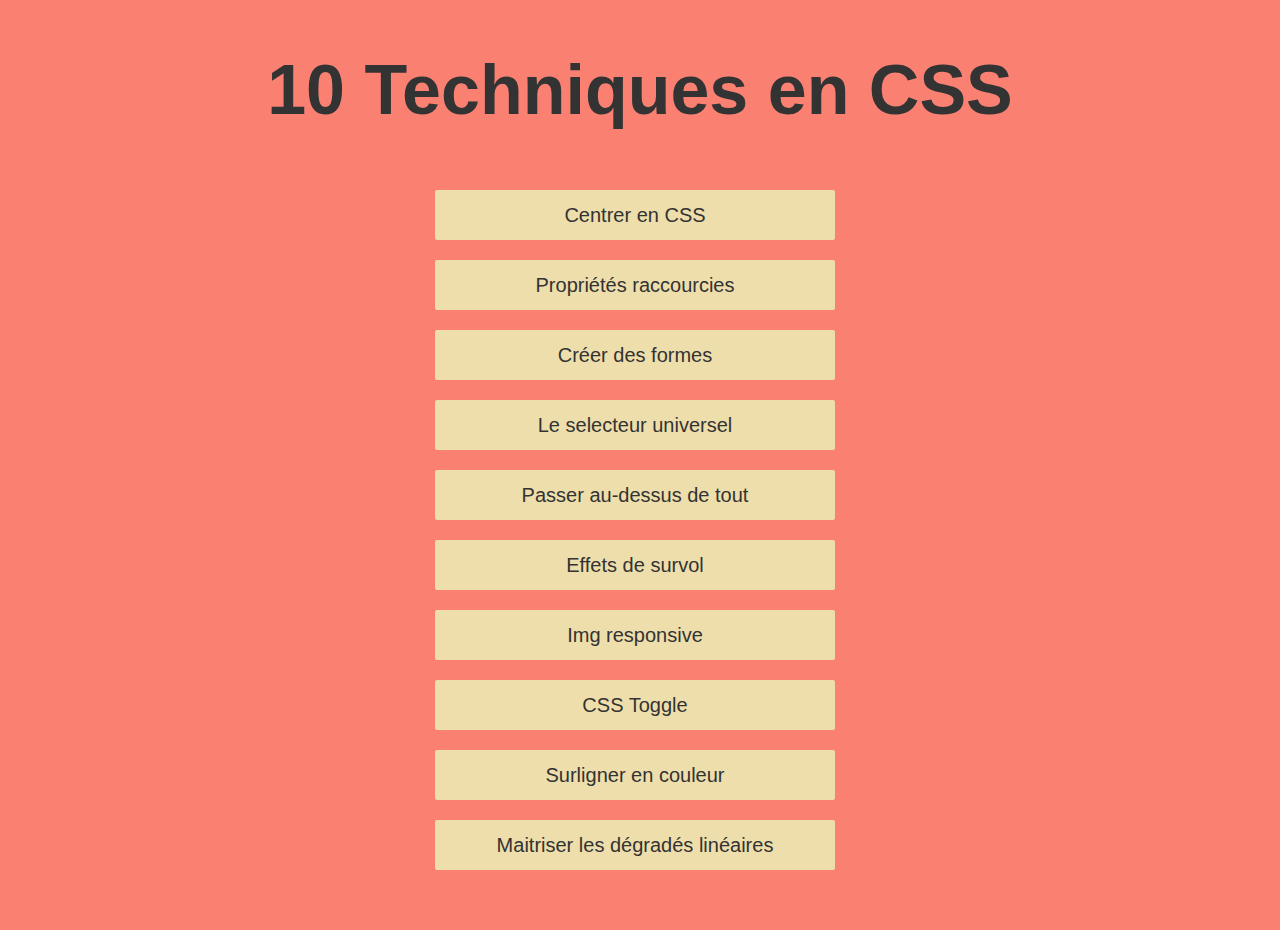
<file: index.html>
<!DOCTYPE html>
<html lang="fr">
<head>
    <meta charset="UTF-8">
    <meta name="viewport" content="width=device-width, initial-scale=1.0">
    <title>Astuces CSS</title>
    <link rel="stylesheet" href="style.css">
</head>
<body>
    <h1>10 Techniques en CSS</h1>
    <div class="container">

        <div class="contList contList1">
            <div class="item item1"><a href="./Astuces/astuce1/index.html">Centrer en CSS</a></div>
            <div class="item item2"><a href="./Astuces/astuce2/index.html">Propriétés raccourcies</a></div>
            <div class="item item3"><a href="./Astuces/astuce3/index.html">Créer des formes</a></div>
            <div class="item item4"><a href="./Astuces/astuce4/index.html">Le selecteur universel</a></div>
            <div class="item item5"><a href="./Astuces/astuce5/index.html">Passer au-dessus de tout</a></div>
            <div class="item item6"><a href="./Astuces/astuce6/index.html">Effets de survol</a></div>
            <div class="item item7"><a href="./Astuces/astuce7/index.html">Img responsive</a></div>
            <div class="item item8"><a href="./Astuces/astuce8/index.html">CSS Toggle</a></div>
            <div class="item item9"><a href="./Astuces/astuce9/index.html">Surligner en couleur</a></div>
            <div class="item item10"><a href="./Astuces/astuce10/index.html">Maitriser les dégradés linéaires</a></div>
        </div>


    </div>


</body>
</html>
</file>
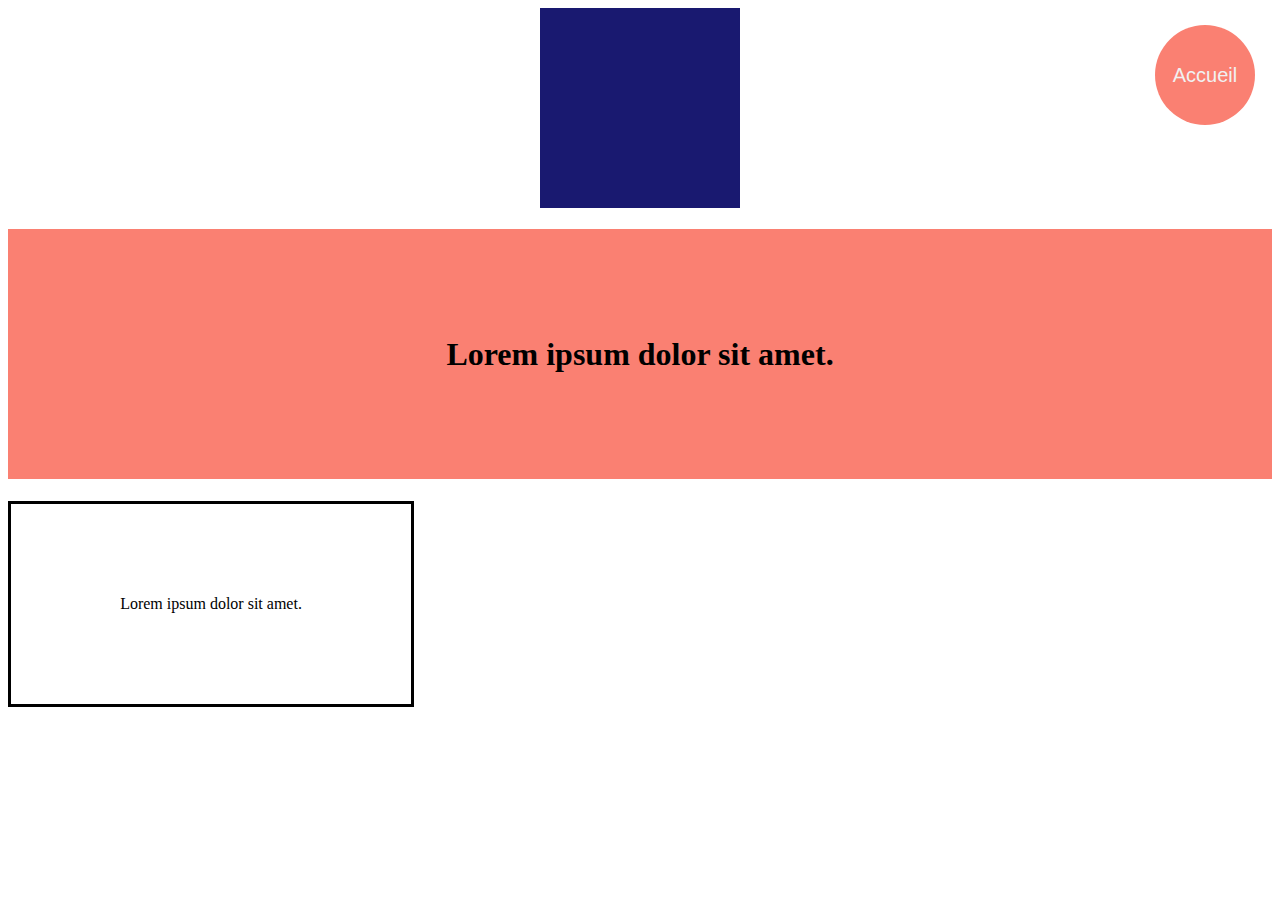
<file: Astuces/1-centrerUnelement/index.html>
<!DOCTYPE html>
<html lang="fr">
<head>
    <meta charset="UTF-8">
    <meta name="viewport" content="width=device-width, initial-scale=1.0">
    <title>Astuces 1</title>
    <link rel="stylesheet" href="css1.css">
</head>
<body>
    
    <a class="btnRetour" href="../../index.html"> Accueil </a>
    <div class="bloc"></div>
    <h1>Lorem ipsum dolor sit amet.</h1>
    <div class="tableau">
        <p class="cellTab">Lorem ipsum dolor sit amet.</p>
    </div>

</body>
</html>
</file>
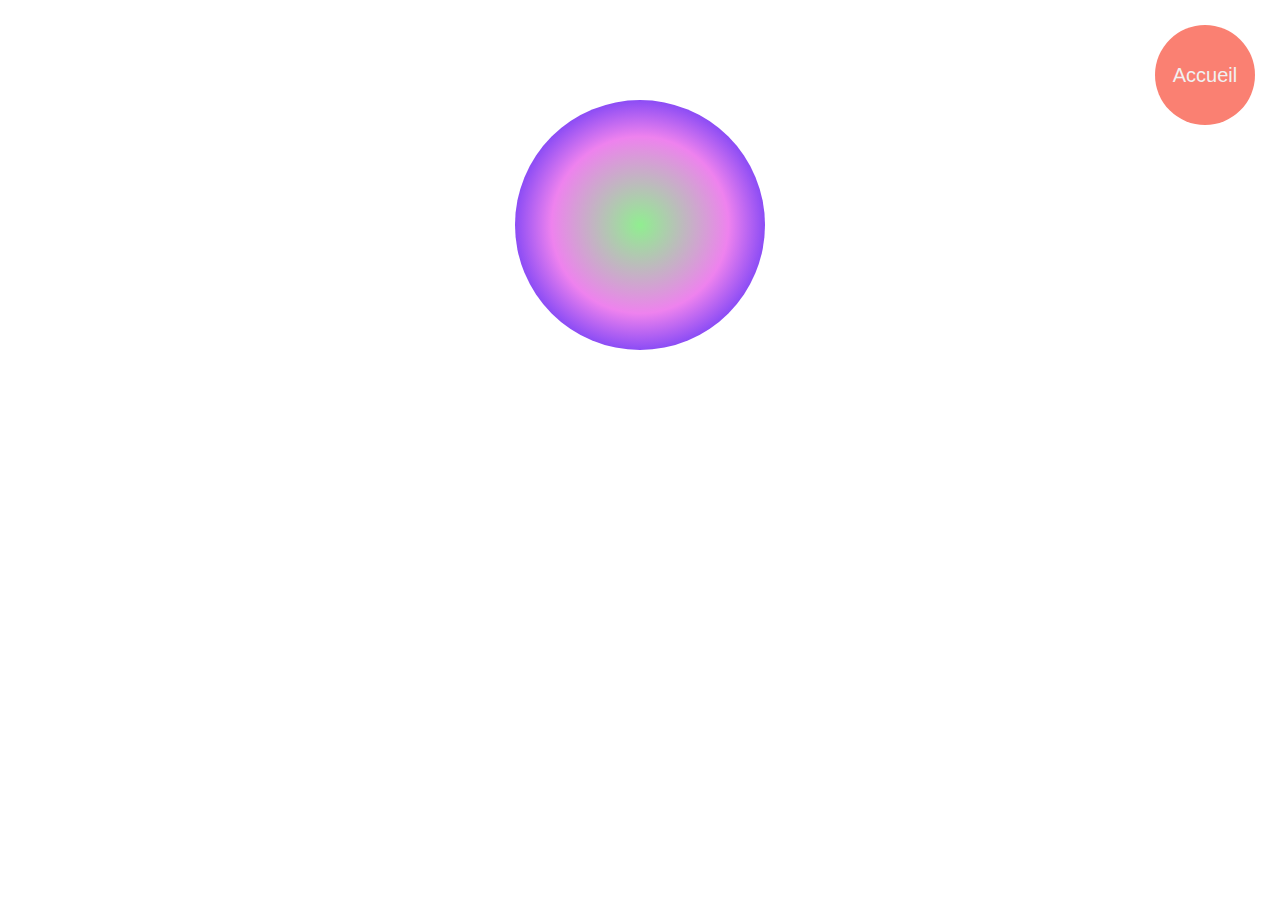
<file: Astuces/10-dégradéLinéaire/index.html>
<!DOCTYPE html>
<html lang="en">
<head>
    <meta charset="UTF-8">
    <meta name="viewport" content="width=device-width, initial-scale=1.0">
    <title>Astuce 9</title>
    <link rel="stylesheet" href="css10.css">
</head>
<body>
    <a class="btnRetour" href="../../index.html"> Accueil </a>

    <div class="box"></div>
    

</body>
</html>
</file>
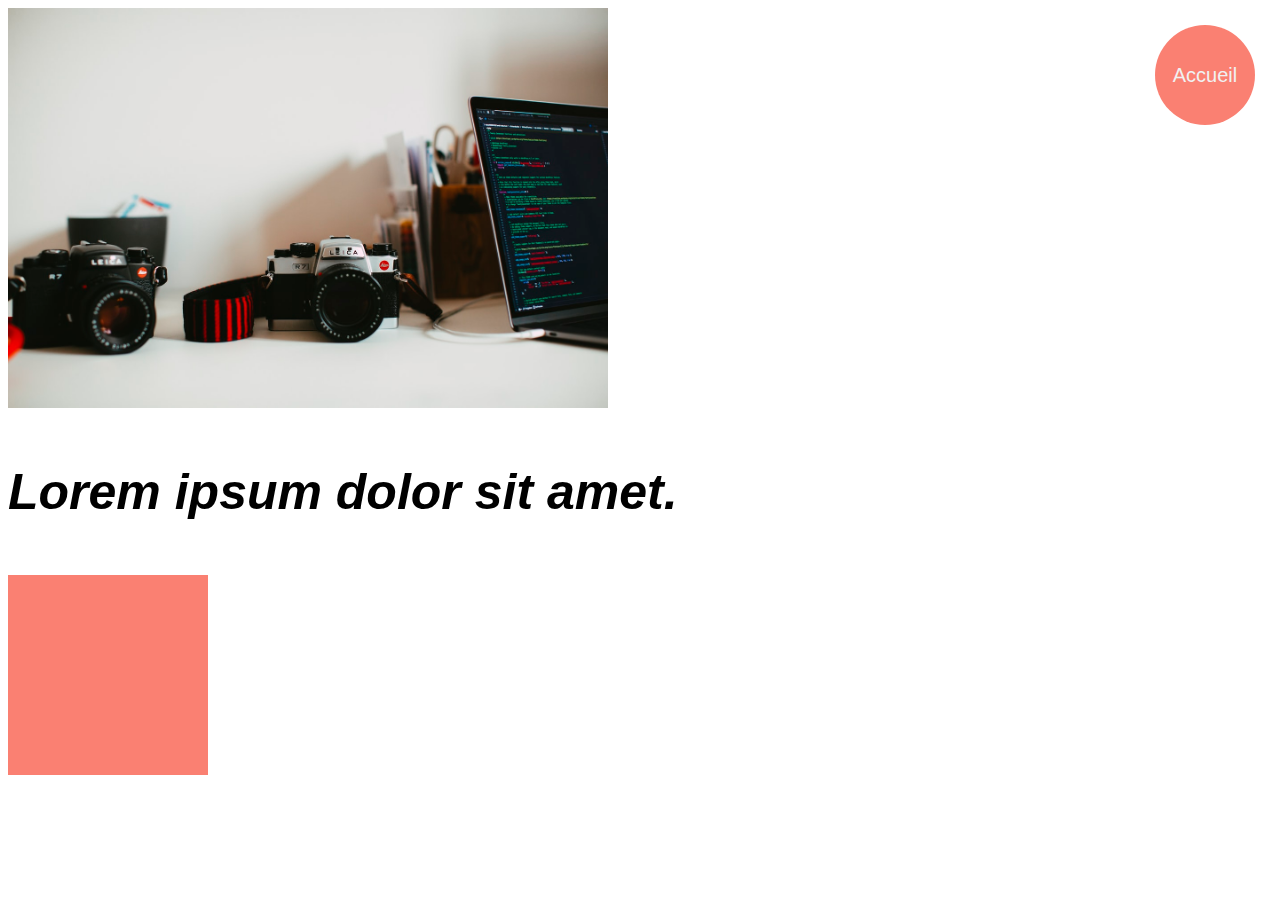
<file: Astuces/2-propriétésRaccourcis/index.html>
<!DOCTYPE html>
<html lang="fr">
<head>
    <meta charset="UTF-8">
    <meta name="viewport" content="width=device-width, initial-scale=1.0">
    <title>Astuces 2</title>
    <link rel="stylesheet" href="css2.css">
</head>
<body>
    
    <a class="btnRetour" href="../../index.html"> Accueil </a>
    <div class="bloc"></div>
    <h1>Lorem ipsum dolor sit amet.</h1>
    <div class="bloc2"></div>

</body>
</html>
</file>
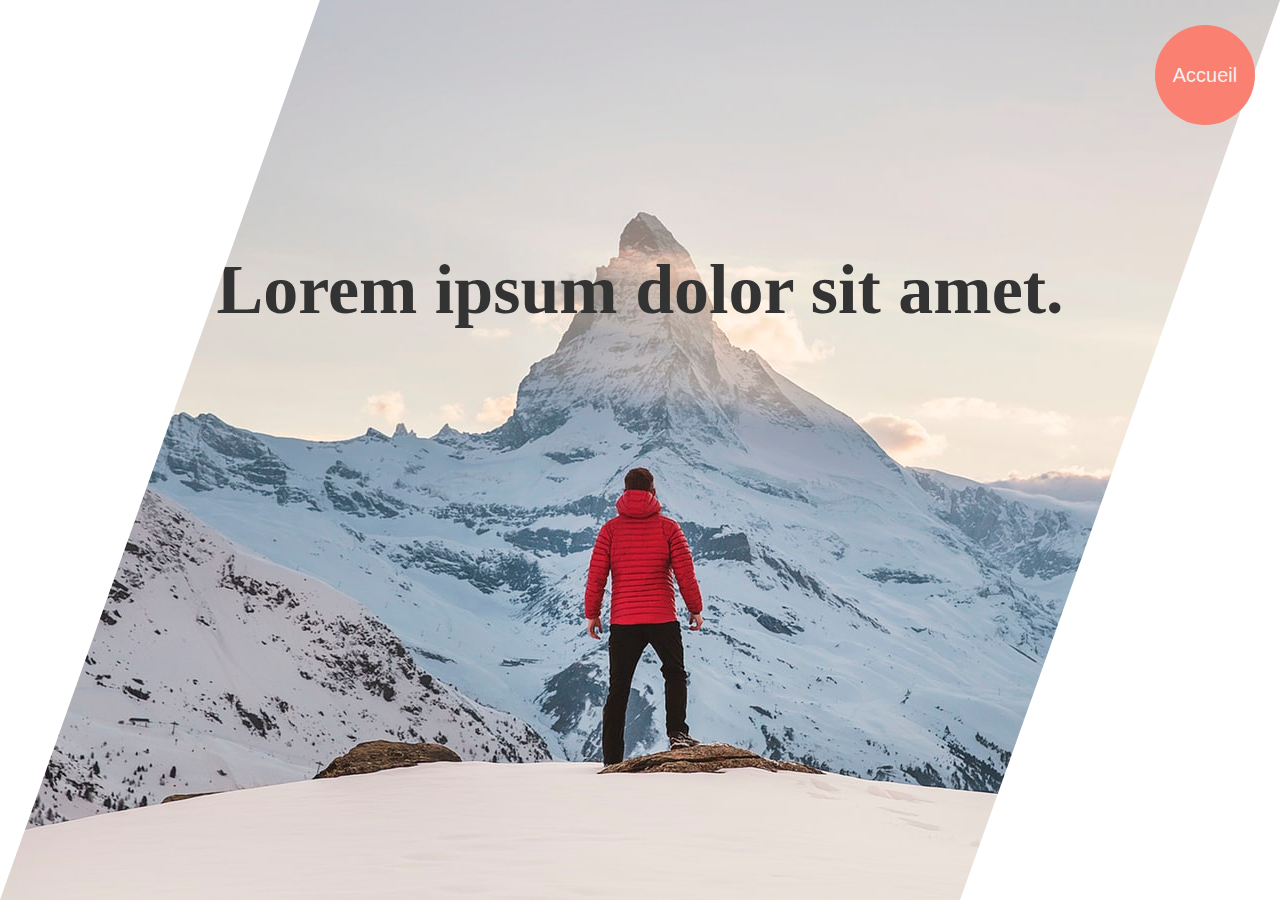
<file: Astuces/3-CreerDesForms/index.html>
<!DOCTYPE html>
<html lang="en">
<head>
    <meta charset="UTF-8">
    <meta name="viewport" content="width=device-width, initial-scale=1.0">
    <title>Astuce 3</title>
    <link rel="stylesheet" href="css3.css">
</head>
<body>
    <a class="btnRetour" href="../../index.html"> Accueil </a>
    <div class="accueil">
        <h1>Lorem ipsum dolor sit amet.</h1>
    </div>

</body>
</html>
</file>
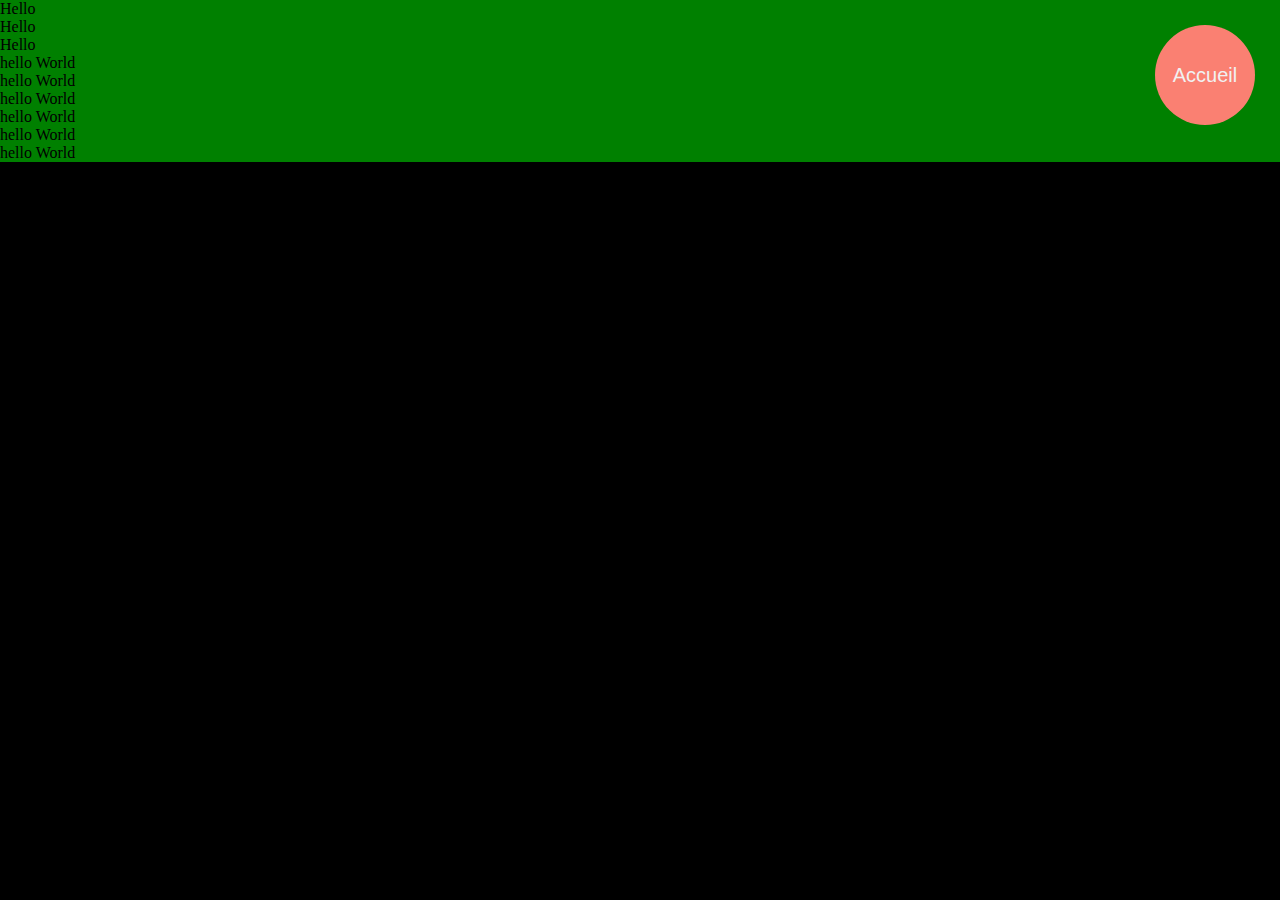
<file: Astuces/4-leSelecteurUniversel/index.html>
<!DOCTYPE html>
<html lang="en">
<head>
    <meta charset="UTF-8">
    <meta name="viewport" content="width=device-width, initial-scale=1.0">
    <title>Astuce 4</title>
    <link rel="stylesheet" href="css4.css">
</head>
<body>
    <a class="btnRetour" href="../../index.html"> Accueil </a>
    <div class="container">
        <p class="item">Hello</p>
        <p class="item">Hello</p>
        <p class="item">Hello</p>
        <ul>
            <li>hello World</li>
            <li>hello World</li>
            <li>hello World</li>
            <li>hello World</li>
            <li>hello World</li>
            <li>hello World</li>
        </ul>
    </div>
    
</body>
</html>
</file>
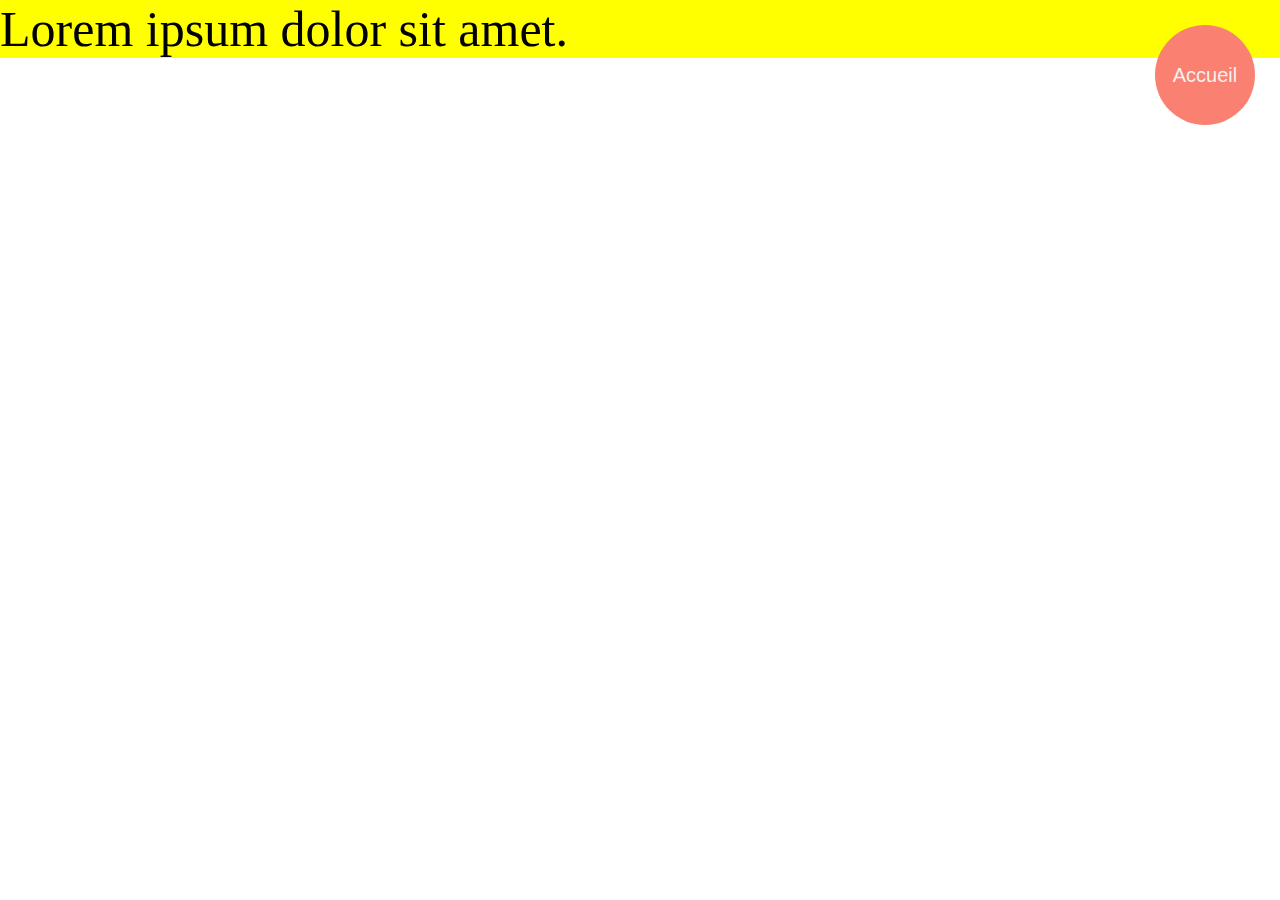
<file: Astuces/5-PasserAuDessusDeTout/index.html>
<!DOCTYPE html>
<html lang="en">
<head>
    <meta charset="UTF-8">
    <meta name="viewport" content="width=device-width, initial-scale=1.0">
    <title>Astuce 5</title>
    <link rel="stylesheet" href="css5.css">
</head>
<body>
    <a class="btnRetour" href="../../index.html"> Accueil </a>
    <p class="txt" id="monTxt" style="background: yellow !important;">Lorem ipsum dolor sit amet.</p>
    
</body>
</html>
</file>
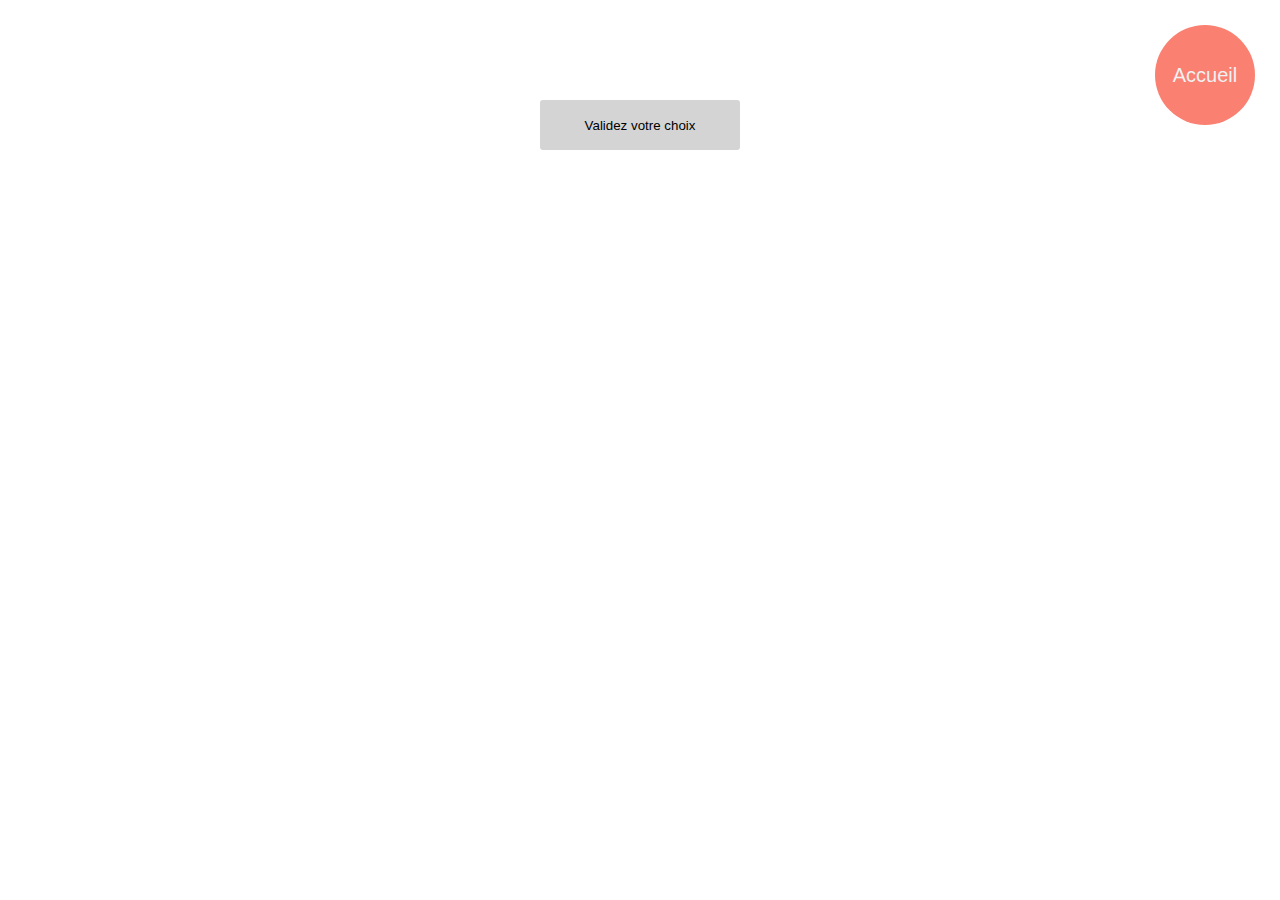
<file: Astuces/6-effetsDeSurvol/index.html>
<!DOCTYPE html>
<html lang="en">
<head>
    <meta charset="UTF-8">
    <meta name="viewport" content="width=device-width, initial-scale=1.0">
    <title>Astuce 6</title>
    <link rel="stylesheet" href="css6.css">
</head>
<body>
    <a class="btnRetour" href="../../index.html"> Accueil </a>

<button>Validez votre choix</button>


<script>
    // Script
</script>
</body>
</html>
</file>
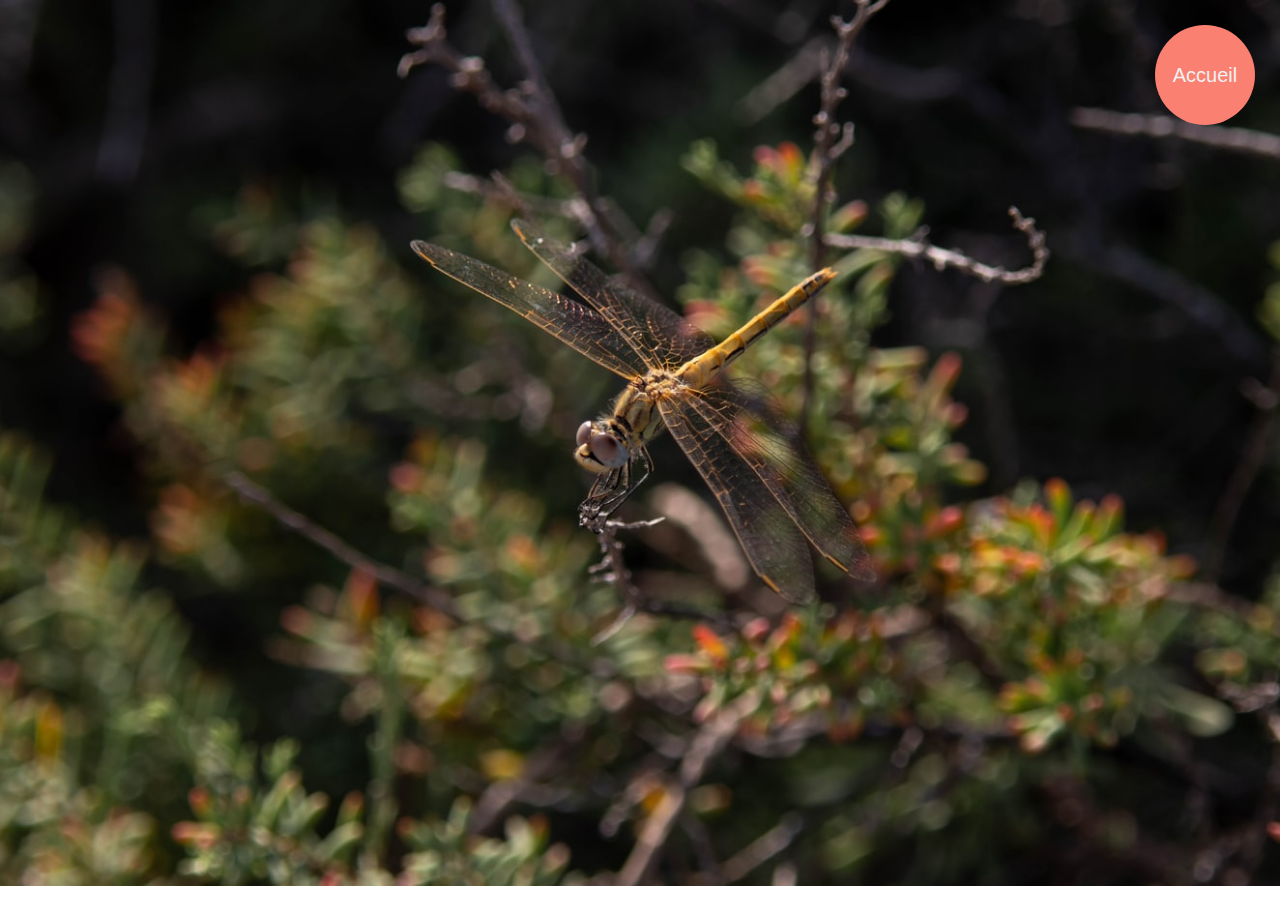
<file: Astuces/7-imgResponsive/index.html>
<!DOCTYPE html>
<html lang="en">
<head>
    <meta charset="UTF-8">
    <meta name="viewport" content="width=device-width, initial-scale=1.0">
    <title>Astuce 7</title>
    <link rel="stylesheet" href="css7.css">
</head>
<body>
    <a class="btnRetour" href="../../index.html"> Accueil </a>
    <img src="./img.jpg"
    srcset="./imagecompress.jpg 400w, img.jpg"
    alt="libellule">


</body>
</html>
</file>
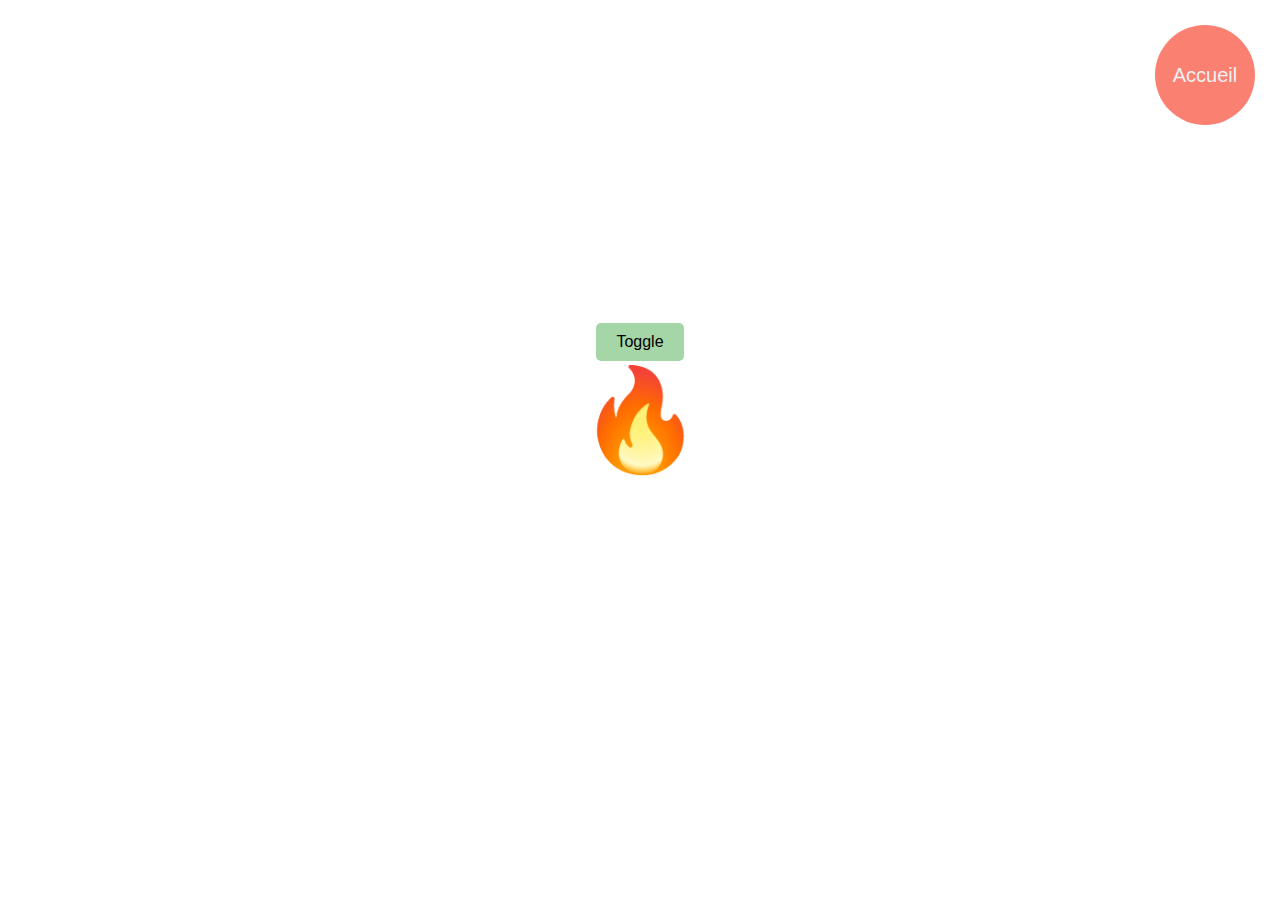
<file: Astuces/8-CSSToggle/index.html>
<!DOCTYPE html>
<html lang="en">
<head>
    <meta charset="UTF-8">
    <meta name="viewport" content="width=device-width, initial-scale=1.0">
    <title>Astuce 8</title>
    <link rel="stylesheet" href="css8.css">
</head>
<body>
    <a class="btnRetour" href="../../index.html"> Accueil </a>
    <div class="contToggle">
        <label for="toggle">Toggle</label>
        <input type="checkbox" name="" id="toggle" class="cache">
        <divdiv class="changeIcone"></divdiv>
    </div>


</body>
</html>
</file>
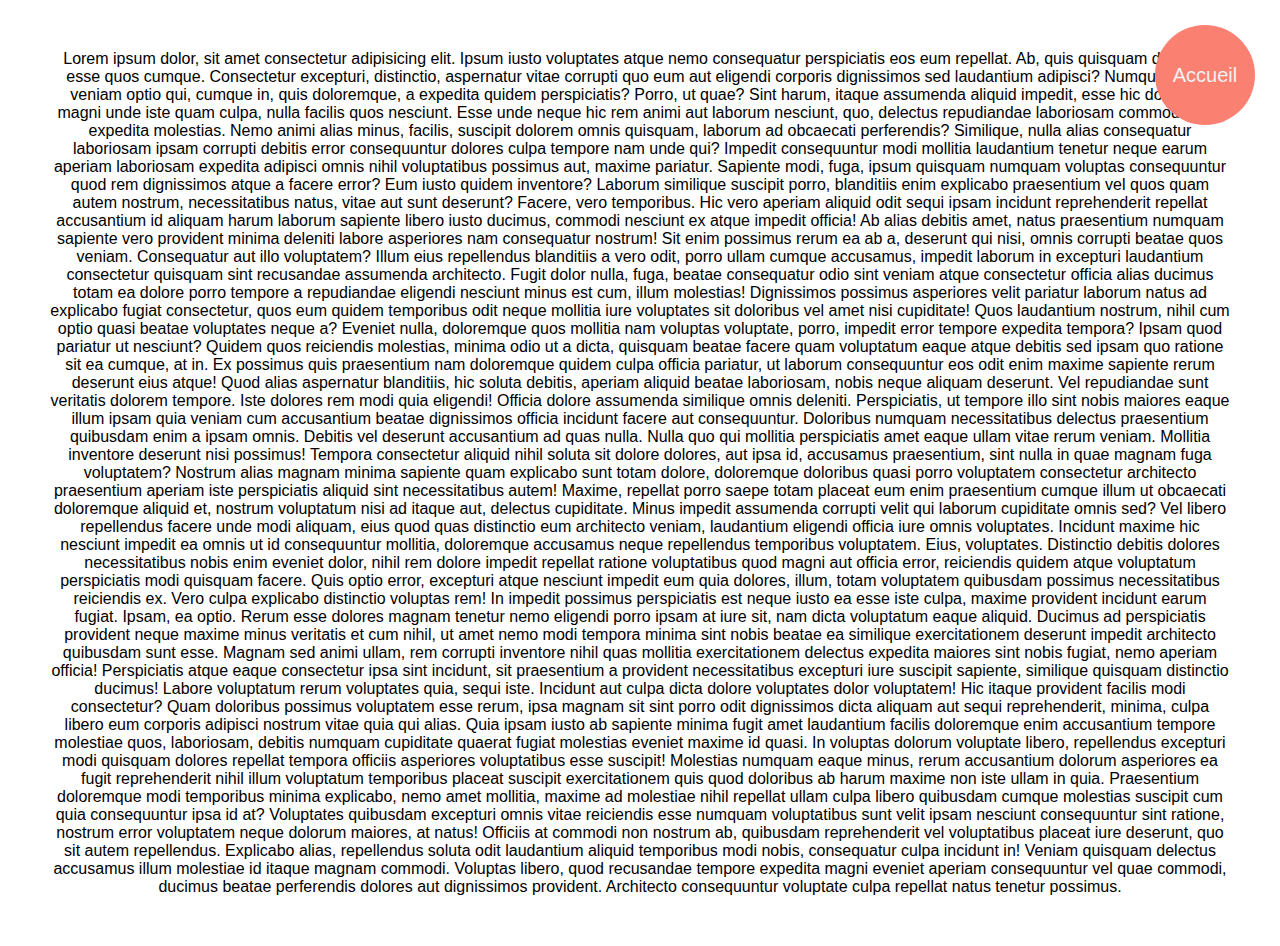
<file: Astuces/9-surlignerEnCouleur/index.html>
<!DOCTYPE html>
<html lang="en">
  <head>
    <meta charset="UTF-8" />
    <meta name="viewport" content="width=device-width, initial-scale=1.0" />
    <title>Astuce 9</title>
    <link rel="stylesheet" href="css9.css" />
  </head>
  <body>
    <a class="btnRetour" href="../../index.html"> Accueil </a>
    <div class="contenu">
      Lorem ipsum dolor, sit amet consectetur adipisicing elit. Ipsum iusto
      voluptates atque nemo consequatur perspiciatis eos eum repellat. Ab, quis
      quisquam doloribus esse quos cumque. Consectetur excepturi, distinctio,
      aspernatur vitae corrupti quo eum aut eligendi corporis dignissimos sed
      laudantium adipisci? Numquam fuga veniam optio qui, cumque in, quis
      doloremque, a expedita quidem perspiciatis? Porro, ut quae? Sint harum,
      itaque assumenda aliquid impedit, esse hic doloribus magni unde iste quam
      culpa, nulla facilis quos nesciunt. Esse unde neque hic rem animi aut
      laborum nesciunt, quo, delectus repudiandae laboriosam commodi optio
      expedita molestias. Nemo animi alias minus, facilis, suscipit dolorem
      omnis quisquam, laborum ad obcaecati perferendis? Similique, nulla alias
      consequatur laboriosam ipsam corrupti debitis error consequuntur dolores
      culpa tempore nam unde qui? Impedit consequuntur modi mollitia laudantium
      tenetur neque earum aperiam laboriosam expedita adipisci omnis nihil
      voluptatibus possimus aut, maxime pariatur. Sapiente modi, fuga, ipsum
      quisquam numquam voluptas consequuntur quod rem dignissimos atque a facere
      error? Eum iusto quidem inventore? Laborum similique suscipit porro,
      blanditiis enim explicabo praesentium vel quos quam autem nostrum,
      necessitatibus natus, vitae aut sunt deserunt? Facere, vero temporibus.
      Hic vero aperiam aliquid odit sequi ipsam incidunt reprehenderit repellat
      accusantium id aliquam harum laborum sapiente libero iusto ducimus,
      commodi nesciunt ex atque impedit officia! Ab alias debitis amet, natus
      praesentium numquam sapiente vero provident minima deleniti labore
      asperiores nam consequatur nostrum! Sit enim possimus rerum ea ab a,
      deserunt qui nisi, omnis corrupti beatae quos veniam. Consequatur aut illo
      voluptatem? Illum eius repellendus blanditiis a vero odit, porro ullam
      cumque accusamus, impedit laborum in excepturi laudantium consectetur
      quisquam sint recusandae assumenda architecto. Fugit dolor nulla, fuga,
      beatae consequatur odio sint veniam atque consectetur officia alias
      ducimus totam ea dolore porro tempore a repudiandae eligendi nesciunt
      minus est cum, illum molestias! Dignissimos possimus asperiores velit
      pariatur laborum natus ad explicabo fugiat consectetur, quos eum quidem
      temporibus odit neque mollitia iure voluptates sit doloribus vel amet nisi
      cupiditate! Quos laudantium nostrum, nihil cum optio quasi beatae
      voluptates neque a? Eveniet nulla, doloremque quos mollitia nam voluptas
      voluptate, porro, impedit error tempore expedita tempora? Ipsam quod
      pariatur ut nesciunt? Quidem quos reiciendis molestias, minima odio ut a
      dicta, quisquam beatae facere quam voluptatum eaque atque debitis sed
      ipsam quo ratione sit ea cumque, at in. Ex possimus quis praesentium nam
      doloremque quidem culpa officia pariatur, ut laborum consequuntur eos odit
      enim maxime sapiente rerum deserunt eius atque! Quod alias aspernatur
      blanditiis, hic soluta debitis, aperiam aliquid beatae laboriosam, nobis
      neque aliquam deserunt. Vel repudiandae sunt veritatis dolorem tempore.
      Iste dolores rem modi quia eligendi! Officia dolore assumenda similique
      omnis deleniti. Perspiciatis, ut tempore illo sint nobis maiores eaque
      illum ipsam quia veniam cum accusantium beatae dignissimos officia
      incidunt facere aut consequuntur. Doloribus numquam necessitatibus
      delectus praesentium quibusdam enim a ipsam omnis. Debitis vel deserunt
      accusantium ad quas nulla. Nulla quo qui mollitia perspiciatis amet eaque
      ullam vitae rerum veniam. Mollitia inventore deserunt nisi possimus!
      Tempora consectetur aliquid nihil soluta sit dolore dolores, aut ipsa id,
      accusamus praesentium, sint nulla in quae magnam fuga voluptatem? Nostrum
      alias magnam minima sapiente quam explicabo sunt totam dolore, doloremque
      doloribus quasi porro voluptatem consectetur architecto praesentium
      aperiam iste perspiciatis aliquid sint necessitatibus autem! Maxime,
      repellat porro saepe totam placeat eum enim praesentium cumque illum ut
      obcaecati doloremque aliquid et, nostrum voluptatum nisi ad itaque aut,
      delectus cupiditate. Minus impedit assumenda corrupti velit qui laborum
      cupiditate omnis sed? Vel libero repellendus facere unde modi aliquam,
      eius quod quas distinctio eum architecto veniam, laudantium eligendi
      officia iure omnis voluptates. Incidunt maxime hic nesciunt impedit ea
      omnis ut id consequuntur mollitia, doloremque accusamus neque repellendus
      temporibus voluptatem. Eius, voluptates. Distinctio debitis dolores
      necessitatibus nobis enim eveniet dolor, nihil rem dolore impedit repellat
      ratione voluptatibus quod magni aut officia error, reiciendis quidem atque
      voluptatum perspiciatis modi quisquam facere. Quis optio error, excepturi
      atque nesciunt impedit eum quia dolores, illum, totam voluptatem quibusdam
      possimus necessitatibus reiciendis ex. Vero culpa explicabo distinctio
      voluptas rem! In impedit possimus perspiciatis est neque iusto ea esse
      iste culpa, maxime provident incidunt earum fugiat. Ipsam, ea optio. Rerum
      esse dolores magnam tenetur nemo eligendi porro ipsam at iure sit, nam
      dicta voluptatum eaque aliquid. Ducimus ad perspiciatis provident neque
      maxime minus veritatis et cum nihil, ut amet nemo modi tempora minima sint
      nobis beatae ea similique exercitationem deserunt impedit architecto
      quibusdam sunt esse. Magnam sed animi ullam, rem corrupti inventore nihil
      quas mollitia exercitationem delectus expedita maiores sint nobis fugiat,
      nemo aperiam officia! Perspiciatis atque eaque consectetur ipsa sint
      incidunt, sit praesentium a provident necessitatibus excepturi iure
      suscipit sapiente, similique quisquam distinctio ducimus! Labore
      voluptatum rerum voluptates quia, sequi iste. Incidunt aut culpa dicta
      dolore voluptates dolor voluptatem! Hic itaque provident facilis modi
      consectetur? Quam doloribus possimus voluptatem esse rerum, ipsa magnam
      sit sint porro odit dignissimos dicta aliquam aut sequi reprehenderit,
      minima, culpa libero eum corporis adipisci nostrum vitae quia qui alias.
      Quia ipsam iusto ab sapiente minima fugit amet laudantium facilis
      doloremque enim accusantium tempore molestiae quos, laboriosam, debitis
      numquam cupiditate quaerat fugiat molestias eveniet maxime id quasi. In
      voluptas dolorum voluptate libero, repellendus excepturi modi quisquam
      dolores repellat tempora officiis asperiores voluptatibus esse suscipit!
      Molestias numquam eaque minus, rerum accusantium dolorum asperiores ea
      fugit reprehenderit nihil illum voluptatum temporibus placeat suscipit
      exercitationem quis quod doloribus ab harum maxime non iste ullam in quia.
      Praesentium doloremque modi temporibus minima explicabo, nemo amet
      mollitia, maxime ad molestiae nihil repellat ullam culpa libero quibusdam
      cumque molestias suscipit cum quia consequuntur ipsa id at? Voluptates
      quibusdam excepturi omnis vitae reiciendis esse numquam voluptatibus sunt
      velit ipsam nesciunt consequuntur sint ratione, nostrum error voluptatem
      neque dolorum maiores, at natus! Officiis at commodi non nostrum ab,
      quibusdam reprehenderit vel voluptatibus placeat iure deserunt, quo sit
      autem repellendus. Explicabo alias, repellendus soluta odit laudantium
      aliquid temporibus modi nobis, consequatur culpa incidunt in! Veniam
      quisquam delectus accusamus illum molestiae id itaque magnam commodi.
      Voluptas libero, quod recusandae tempore expedita magni eveniet aperiam
      consequuntur vel quae commodi, ducimus beatae perferendis dolores aut
      dignissimos provident. Architecto consequuntur voluptate culpa repellat
      natus tenetur possimus.
    </div>
  </body>
</html>
</file>
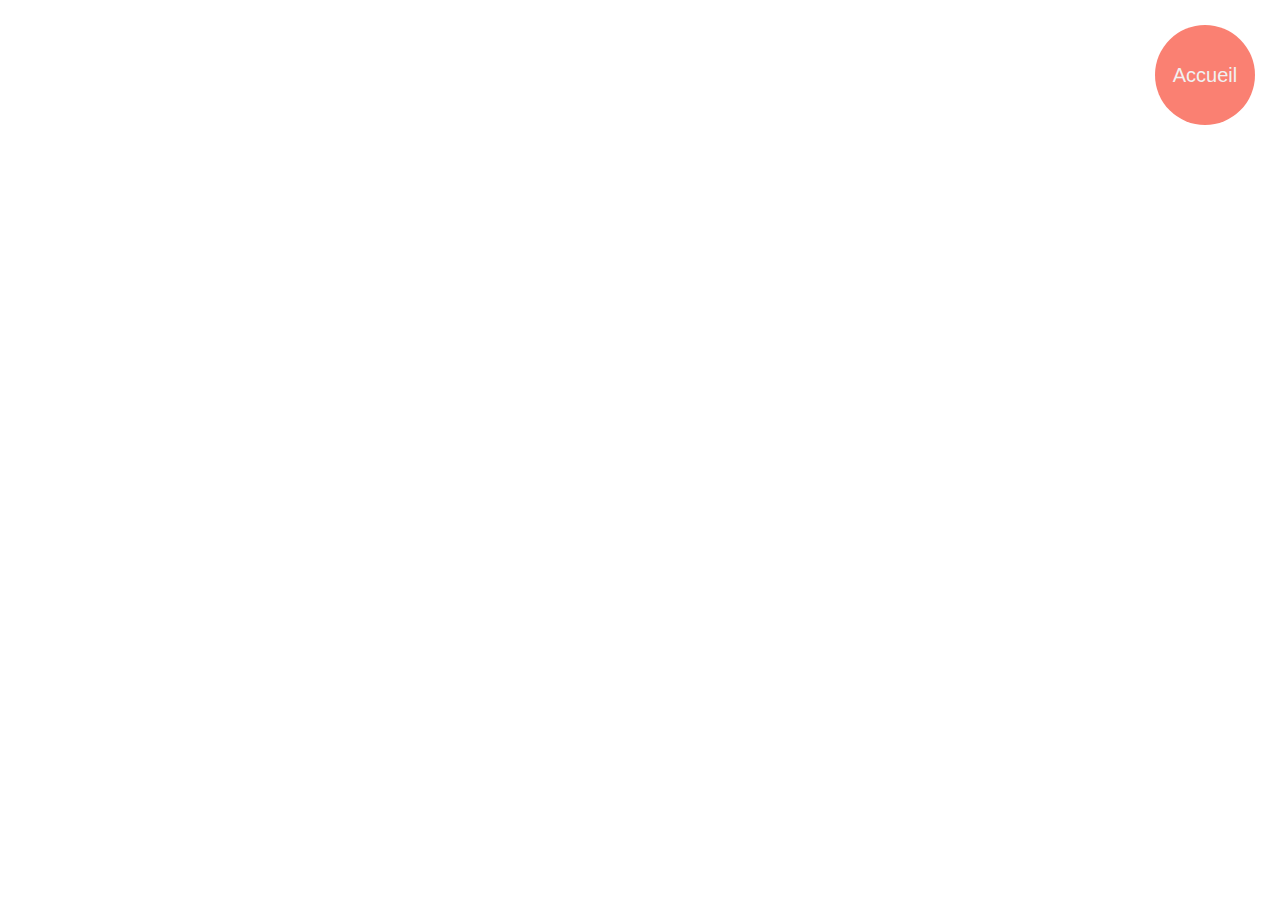
<file: Astuces/astuce3/index.html>
<!DOCTYPE html>
<html lang="en">
<head>
    <meta charset="UTF-8">
    <meta name="viewport" content="width=device-width, initial-scale=1.0">
    <title>Astuce 3</title>
    <link rel="stylesheet" href="css3.css">
</head>
<body>
    <a class="btnRetour" href="../../index.html"> Accueil </a>


</body>
</html>
</file>
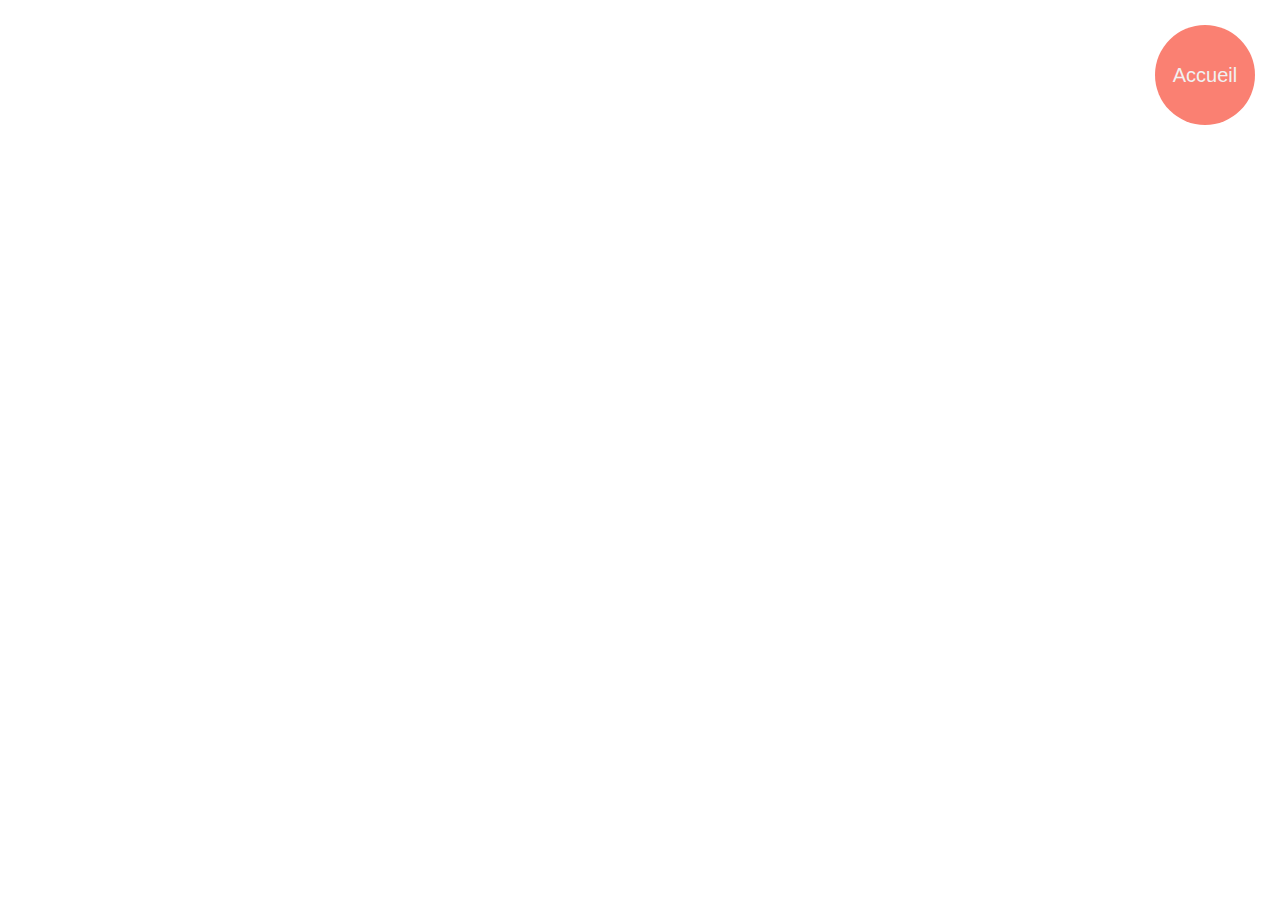
<file: Astuces/astuce5/index.html>
<!DOCTYPE html>
<html lang="en">
<head>
    <meta charset="UTF-8">
    <meta name="viewport" content="width=device-width, initial-scale=1.0">
    <title>Astuce 5</title>
    <link rel="stylesheet" href="css5.css">
</head>
<body>
    <a class="btnRetour" href="../../index.html"> Accueil </a>

    
</body>
</html>
</file>
<file: style.css>
*, ::before, ::after {
    box-sizing: border-box;
    margin: 0;
    padding: 0;
}
/* #382d3b, #d84361, #c6ce9d, #eedeab */
body {
    font-family: sans-serif;
    height: 100vh;
    background: salmon;
}

h1 {
    background: salmon;
    text-align: center;
    color: #333;
    font-size: 70px;
    padding: 50px 0 0 0;
    font-family: Arial, Helvetica, sans-serif;
}

.container {
    background: salmon;
    width: 100%;
    min-height: 800px;
    display: flex;
    justify-content: center;
    align-items: center;
}

.contList1 {
    margin-right: 10px;
}

.item {
    width: 100%;
    height: 50px;
    width: 400px;
    margin: 20px;
    background: #eedeab;
    border-radius: 2px;
    transition: all .1s ease-in;
}
.item:hover {
    transform: scale(1.1);
    background: #ffefb8;
}
.item a {

    width: 100%;
    height: 100%;
    font-size: 20px;
    color: #333;
    text-decoration: none;
    text-align: center;
    display: flex;
    justify-content: center;
    align-items: center;
}

@media screen and (max-width: 800px) {
    h1 {
        font-size: 50px;
    }
}

@media screen and (max-width: 545px) {
    h1 {
        font-size: 40px;
    }
    .item {
        width: 80%;
    }
    .item a{
        font-size: 16px;
    }
}

@media screen and (max-width: 443px) {
    h1 {
        font-size: 25px;
    }
}
</file>
<file: Astuces/1-centrerUnelement/css1.css>
.btnRetour {
    width: 100px;
    height: 100px;
    display: flex;
    justify-content: center;
    align-items: center;
    background: salmon;
    border-radius: 50%;
    z-index: 100;
    position: absolute;
    top: 25px;
    right: 25px;
    color: #f1f1f1;
    text-decoration: none;
    font-size: 20px;
    box-shadow: 0 0 0 0 salmon;
    animation: pulse 1.3s infinite;
    font-family: Arial, Helvetica, sans-serif;
}

@keyframes pulse {
    to
    {
        box-shadow: 0 0 0 12px rgba(255, 255, 255, 0.01);
    }
}

body {
    height: 100vh;
    /* display: grid;   */
}
.bloc {
    width: 200px;
    height: 200px;
    background: midnightblue;
    /* position: absolute;
    top:  50%;
    left: 50%;
    transform: translate(-50%,-60%); */
    /* margin: 0 auto; */ 
    align-self: center;
    justify-self: center;
    /* align-items: center;   */
}
h1 {
    text-align: center;
    background: salmon;
    height: 250px;
    line-height: 250px;
}
.tableau {
    width: 400px;
    height: 200px;
    border: 3px solid #000;
    display: table;
}
.cellTab {
    text-align: center;
    display: table-cell;
    vertical-align: middle;
}
</file>
<file: Astuces/10-dégradéLinéaire/css10.css>
*, ::before, ::after {
    box-sizing: border-box;
    padding: 0;
    margin: 0;
}

.btnRetour {
    width: 100px;
    height: 100px;
    display: flex;
    justify-content: center;
    align-items: center;
    background: salmon;
    border-radius: 50%;
    position: absolute;
    z-index: 100;
    top: 25px;
    right: 25px;
    color: #f1f1f1;
    text-decoration: none;
    font-size: 20px;
    box-shadow: 0 0 0 0 salmon;
    animation: pulse 1.3s infinite;
    font-family: Arial, Helvetica, sans-serif;
}

@keyframes pulse {
    to
    {
        box-shadow: 0 0 0 12px rgba(255, 255, 255, 0.01);
    }
}


.box {
    width: 250px;
    height: 250px;
    background: orange;
    margin: 100px auto 0 auto;
    /* background-image: linear-gradient(45deg,red, blue); */
    /* background-image: linear-gradient(to right, blue 33%, white 33%, white 66%, red 66%); */
    background-image: radial-gradient(lightgreen, violet, blue); /*on peut pas mettre to right ...*/
    border-radius: 50%;
   
}
</file>
<file: Astuces/2-propriétésRaccourcis/css2.css>
.btnRetour {
    width: 100px;
    height: 100px;
    display: flex;
    justify-content: center;
    align-items: center;
    background: salmon;
    border-radius: 50%;
    position: absolute;
    z-index: 100;
    top: 25px;
    right: 25px;
    color: #f1f1f1;
    text-decoration: none;
    font-size: 20px;
    box-shadow: 0 0 0 0 salmon;
    animation: pulse 1.3s infinite;
    font-family: Arial, Helvetica, sans-serif;
}

@keyframes pulse {
    to
    {
        box-shadow: 0 0 0 12px rgba(255, 255, 255, 0.01);
    }
}
/*
background-clip
bg-color
bg-image
bg-origin
bg-position
bg-repeat
bg-size
bg-attachement
*/

.bloc {
    width: 600px;
    height: 400px;
    background: #000 url(./pic1.jpg) no-repeat center / cover;
}

/*
font-style
font-weight
font-size
line-height
font-family
*/

h1 {
    font: italic bold 50px /2 arial, sans-serif;
}

/*
animation-name
animation-duration
animation-timing-function
animation-delay
animation-iteration-count
animation-direction
animation-fill-mode
animation-play-state
*/

.bloc2 {
    width: 200px;
    height: 200px;
    background: salmon;
    animation: tourne 1s ease-in-out 1s infinite normal;
}

/*keyframes permet de gerer chaque seconde 
@keyframes tourne {
    0% {
       transform: rotate(0deg); 
    }
    100% {
        /* transform: rotate(360deg); 
    }
}

/*
/--------- par ex : transition quand on survol un element par ex il peut passer d'un etat à un autre---/
transition-property
transition-duration
transition-timing-function
transition-delay
*/

.bloc2 {
    transition: backround 1s ease-in-out 0.2s;
}
.bloc2:hover {
    background: lightgreen;
}
</file>
<file: Astuces/3-CreerDesForms/css3.css>
.btnRetour {
    width: 100px;
    height: 100px;
    display: flex;
    justify-content: center;
    align-items: center;
    background: salmon;
    border-radius: 50%;
    position: absolute;
    z-index: 100;
    top: 25px;
    right: 25px;
    color: #f1f1f1;
    text-decoration: none;
    font-size: 20px;
    box-shadow: 0 0 0 0 salmon;
    animation: pulse 1.3s infinite;
    font-family: Arial, Helvetica, sans-serif;
}

@keyframes pulse {
    to
    {
        box-shadow: 0 0 0 12px rgba(255, 255, 255, 0.01);
    }
}

body {
    margin: 0;
}
.accueil {
    background: url(./fond.jpg) no-repeat center / cover;
    width: 100%;
    height: 100vh;
    clip-path: polygon(25% 0%, 100% 0%,75% 100%, 0% 100% );
}
h1 {
    text-align: center;
    color: #333;
    padding-top: 250px;
    font-size: 70px;
    font-family: Georgia, 'Times New Roman', Times, serif;
    margin: 0;
}
</file>
<file: Astuces/4-leSelecteurUniversel/css4.css>
*, ::before, ::after {
    box-sizing: border-box;
    padding: 0;
    margin: 0;
}

* {
    -webkit-transition: all 0.2s ease;
    -moz-transition: all 0.2s ease;
    -o-transition: all 0.2s ease;
}

.btnRetour {
    width: 100px;
    height: 100px;
    display: flex;
    justify-content: center;
    align-items: center;
    background: salmon;
    border-radius: 50%;
    position: absolute;
    z-index: 100;
    top: 25px;
    right: 25px;
    color: #f1f1f1;
    text-decoration: none;
    font-size: 20px;
    box-shadow: 0 0 0 0 salmon;
    animation: pulse 1.3s infinite;
    font-family: Arial, Helvetica, sans-serif;
}

@keyframes pulse {
    to
    {
        box-shadow: 0 0 0 12px rgba(255, 255, 255, 0.01);
    }
}

* {
    background: black;
}
* {
    -webkit-transition: all 0.2s ease;
    -moz-transition :all;
}

/* on selection tout les elements de notre container */
.container * {
    background: green;
}
</file>
<file: Astuces/5-PasserAuDessusDeTout/css5.css>
*, ::before, ::after {
    box-sizing: border-box;
    padding: 0;
    margin: 0;
}

.btnRetour {
    width: 100px;
    height: 100px;
    display: flex;
    justify-content: center;
    align-items: center;
    background: salmon;
    border-radius: 50%;
    position: absolute;
    z-index: 100;
    top: 25px;
    right: 25px;
    color: #f1f1f1;
    text-decoration: none;
    font-size: 20px;
    box-shadow: 0 0 0 0 salmon;
    animation: pulse 1.3s infinite;
    font-family: Arial, Helvetica, sans-serif;
}

@keyframes pulse {
    to
    {
        box-shadow: 0 0 0 12px rgba(255, 255, 255, 0.01);
    }
}

p {
    font-size: 50px;
    background: red !important;
}

.txt {
    background: green
}
#monTxt {
    background: saddlebrown;
}
</file>
<file: Astuces/6-effetsDeSurvol/css6.css>
*, ::before, ::after {
    box-sizing: border-box;
    padding: 0;
    margin: 0;
}

.btnRetour {
    width: 100px;
    height: 100px;
    display: flex;
    justify-content: center;
    align-items: center;
    background: salmon;
    border-radius: 50%;
    position: absolute;
    z-index: 100;
    top: 25px;
    right: 25px;
    color: #f1f1f1;
    text-decoration: none;
    font-size: 20px;
    box-shadow: 0 0 0 0 salmon;
    animation: pulse 1.3s infinite;
    font-family: Arial, Helvetica, sans-serif;
}

@keyframes pulse {
    to
    {
        box-shadow: 0 0 0 12px rgba(255, 255, 255, 0.01);
    }
}
button {
    outline: none;
    border: none;
    width: 200px;
    height: 50px;
    background: rgb(212, 212, 212);
    color: #000;
    border-radius: 3px;
    cursor: pointer;
    display: block;
    margin: 100px auto;
    overflow: hidden;
    transition: all 0.2s ease-in-out;
    position: relative;
}

/* 
button:hover {
    background: #333;
    color: #f1f1f1;
} */

button::after {
    content: "";
    position: absolute;
    /* top: 0px;
    left: 200px; */
    bottom: 0px;
    left: 200px;
    width: 100%;
    height: 4px;
    background: #333;
    transition: all 0.2s ease-in-out;
}

button::before {
    content: "";
    position: absolute;
    /* top: 0px;
    left: 200px; */
    top: 0px;
    left: -200px;
    width: 100%;
    height: 4px;
    background: #333;
    transition: all 0.2s ease-in-out;
}
button:hover::before {
    left: 0px;
}
button:hover::after {
    left: 0px;
}
</file>
<file: Astuces/7-imgResponsive/css7.css>
*, ::before, ::after {
    box-sizing: border-box;
    padding: 0;
    margin: 0;
}

.btnRetour {
    width: 100px;
    height: 100px;
    display: flex;
    justify-content: center;
    align-items: center;
    background: salmon;
    border-radius: 50%;
    position: absolute;
    z-index: 100;
    top: 25px;
    right: 25px;
    color: #f1f1f1;
    text-decoration: none;
    font-size: 20px;
    box-shadow: 0 0 0 0 salmon;
    animation: pulse 1.3s infinite;
    font-family: Arial, Helvetica, sans-serif;
}

@keyframes pulse {
    to
    {
        box-shadow: 0 0 0 12px rgba(255, 255, 255, 0.01);
    }
}

img {
    width: 100%;
    height: auto;
}
</file>
<file: Astuces/8-CSSToggle/css8.css>
*, ::before, ::after {
    box-sizing: border-box;
    padding: 0;
    margin: 0;
}

.btnRetour {
    width: 100px;
    height: 100px;
    display: flex;
    justify-content: center;
    align-items: center;
    background: salmon;
    border-radius: 50%;
    position: absolute;
    z-index: 100;
    top: 25px;
    right: 25px;
    color: #f1f1f1;
    text-decoration: none;
    font-size: 20px;
    box-shadow: 0 0 0 0 salmon;
    animation: pulse 1.3s infinite;
    font-family: Arial, Helvetica, sans-serif;
}

@keyframes pulse {
    to
    {
        box-shadow: 0 0 0 12px rgba(255, 255, 255, 0.01);
    }
}
/* 🔥 🚀 */

body {
    width: 100%;
    height: 100vh;
    display: flex;
    justify-content: center;
    align-items: center;
    font-family: sans-serif;
}
.contToggle {
    display: flex;
    justify-content: center;
    align-items: center;
    flex-direction: column;
    width: 200px;
    height: 200px;
    margin-bottom: 100px;
}
label {
    background: #a5d6a7;
    padding: 10px 20px;
    border-radius: 5px;
    cursor: pointer;
}
.cache {
    visibility: hidden;
    position: absolute;
}
.changeIcone::after {
    content: "🔥";
    font-size: 100px;
}

/* les deux élements ont le même parent ainsi il faut prendre en considération l'ordre(changeIcone vient après toggle)*/
/* ~ ce signe veut dire que les deux éléments ont le même parent*/
#toggle:checked ~ .changeIcone::after{
    content: "🚀 ";
}
</file>
<file: Astuces/9-surlignerEnCouleur/css9.css>
*, ::before, ::after {
    box-sizing: border-box;
    padding: 0;
    margin: 0;
}

.btnRetour {
    width: 100px;
    height: 100px;
    display: flex;
    justify-content: center;
    align-items: center;
    background: salmon;
    border-radius: 50%;
    position: absolute;
    z-index: 100;
    top: 25px;
    right: 25px;
    color: #f1f1f1;
    text-decoration: none;
    font-size: 20px;
    box-shadow: 0 0 0 0 salmon;
    animation: pulse 1.3s infinite;
    font-family: Arial, Helvetica, sans-serif;
}

@keyframes pulse {
    to
    {
        box-shadow: 0 0 0 12px rgba(255, 255, 255, 0.01);
    }
}

.contenu {
    padding: 50px 50px;
    text-align: center;
    font-family: sans-serif;
}
/* .contenu::selection {
    background: salmon;
} */

/* Pour le donner à tout le body */

::selection {
    background: seagreen;
    /* color: red; */
    /* text-shadow: 5px 5px 5px orchid; */
}
</file>
<file: Astuces/astuce3/css3.css>
.btnRetour {
    width: 100px;
    height: 100px;
    display: flex;
    justify-content: center;
    align-items: center;
    background: salmon;
    border-radius: 50%;
    position: absolute;
    z-index: 100;
    top: 25px;
    right: 25px;
    color: #f1f1f1;
    text-decoration: none;
    font-size: 20px;
    box-shadow: 0 0 0 0 salmon;
    animation: pulse 1.3s infinite;
    font-family: Arial, Helvetica, sans-serif;
}

@keyframes pulse {
    to
    {
        box-shadow: 0 0 0 12px rgba(255, 255, 255, 0.01);
    }
}

body {
    margin: 0;
}
</file>
<file: Astuces/astuce5/css5.css>
*, ::before, ::after {
    box-sizing: border-box;
    padding: 0;
    margin: 0;
}

.btnRetour {
    width: 100px;
    height: 100px;
    display: flex;
    justify-content: center;
    align-items: center;
    background: salmon;
    border-radius: 50%;
    position: absolute;
    z-index: 100;
    top: 25px;
    right: 25px;
    color: #f1f1f1;
    text-decoration: none;
    font-size: 20px;
    box-shadow: 0 0 0 0 salmon;
    animation: pulse 1.3s infinite;
    font-family: Arial, Helvetica, sans-serif;
}

@keyframes pulse {
    to
    {
        box-shadow: 0 0 0 12px rgba(255, 255, 255, 0.01);
    }
}
</file>
